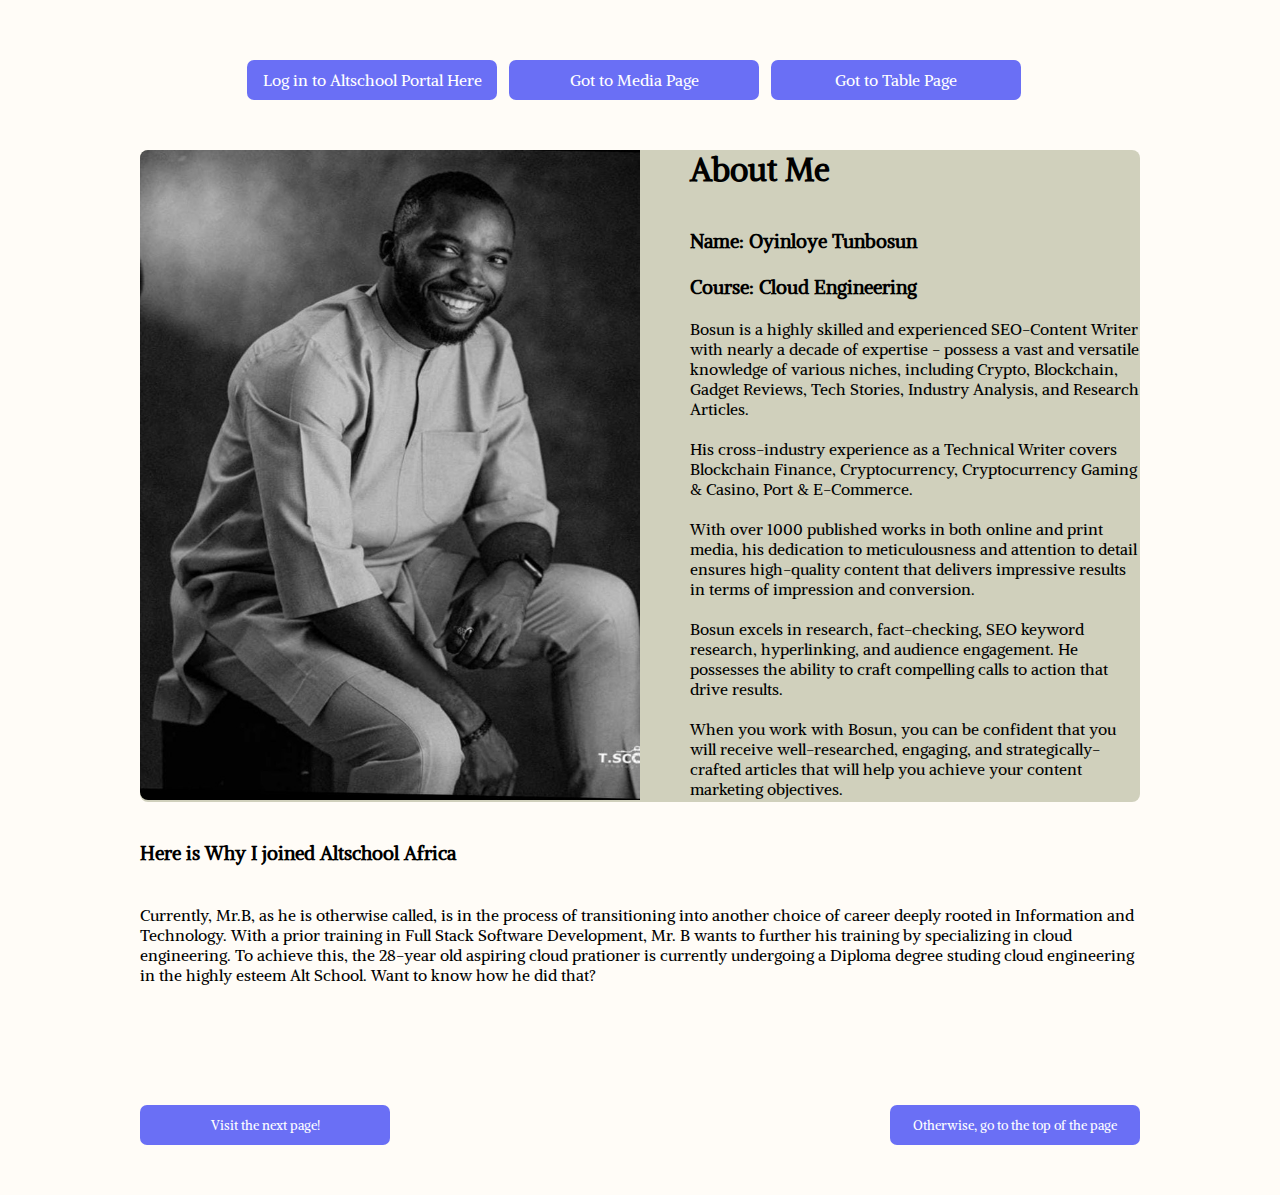
<file: index.html>
<!DOCTYPE html>
<html lang="en">

<head>
    <meta charset="UTF-8">
    <meta name="viewport" content="width=device-width, initial-scale=1.0">
    <title>Document</title>
    <link rel="stylesheet" href="/index.css">
</head>

<body class="indexcontainer">
    <nav id="pagetop">
        <ul class="ulclass">
            <a class="navbutton" href="./formindex.html"> Log in to Altschool Portal Here</a> &nbsp; &nbsp;
            <a class="navbutton" href="./media.html"> Got to Media Page</a> &nbsp; &nbsp;
            <a class="navbutton" href="./table.html"> Got to Table Page</a> &nbsp; &nbsp;
        </ul>
    </nav>
    <main class="indexcontainer">
        <section id="indexpagesection1">
            <div class="indexpageimagesection">
                <img class="indeximage" src="./imageasset/oyinloyeb.jpeg" alt="Image of Oyinloye Bosun">
            </div>
            <div class="aboutmesection">
                <h1>About Me</h1>
                <br>
                <br>
                <h3>
                    <strong>Name:</strong> <span>Oyinloye Tunbosun</span>
                    <br>
                    <br>
                    <strong>Course:</strong> <span>Cloud Engineering</span>
                </h3>
                <br>

                <p>
                    Bosun is a highly skilled and experienced SEO-Content Writer with nearly a decade of expertise -
                    possess
                    a vast and versatile knowledge of various niches, including Crypto, Blockchain, Gadget Reviews, Tech
                    Stories, Industry Analysis, and Research Articles.
                    <br><br>
                    His cross-industry experience as a Technical
                    Writer
                    covers Blockchain Finance, Cryptocurrency, Cryptocurrency Gaming & Casino, Port & E-Commerce.
                    <br><br>
                    With over 1000 published works in both online and print media, his dedication to meticulousness and
                    attention to detail ensures high-quality content that delivers impressive results in terms of
                    impression
                    and conversion.
                    <br><br>
                    Bosun excels in research, fact-checking, SEO keyword research, hyperlinking, and audience
                    engagement. He possesses the ability to craft compelling calls to action that drive results.
                    <br><br>
                    When you work with Bosun, you can be confident that you will receive well-researched, engaging, and
                    strategically-crafted articles that will help you achieve your content marketing objectives.
                    <br>
                </p>
            </div>
        </section>
        <section id="indexpagesection2">
            <h3>
                Here is Why I joined Altschool Africa
            </h3>
            <br>
            <br>
            <p>
                Currently, Mr.B, as he is otherwise called, is in the process of transitioning into another choice of
                career deeply rooted in Information and Technology. With a prior training in Full Stack Software
                Development, Mr. B wants to further his training by specializing in cloud engineering. To achieve this,
                the 28-year old aspiring cloud prationer is currently undergoing a Diploma degree studing cloud
                engineering in the highly esteem Alt School.

                Want to know how he did that?
            </p>
            <br>
            <br>
            <br>
            <br>
            <br>
            <br>
            <div class="buttonsection">
                <a href="./formindex.html">
                    <button>
                        Visit the next page!
                    </button>
                </a>
                <a href="#pagetop">
                    <button>
                        Otherwise, go to the top of the page
                    </button>
                </a>
            </div>
        </section>
    </main>
    <footer>

    </footer>
</body>

</html>
</file>
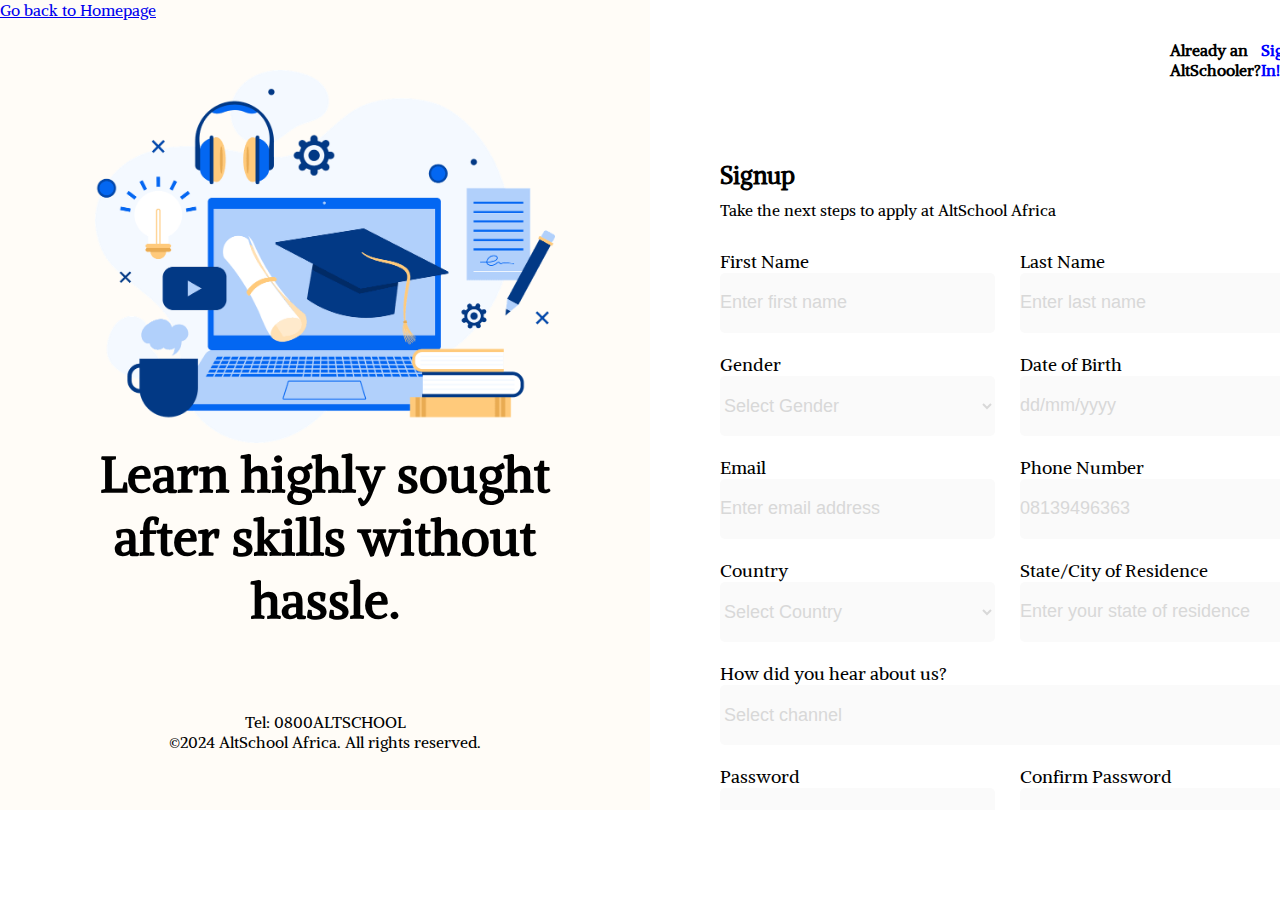
<file: formindex.html>
<!DOCTYPE html>
<html lang="en">

<head>
    <meta charset="UTF-8">
    <meta name="viewport" content="width=device-width, initial-scale=1.0">
    <title>Document</title>
    <link rel="stylesheet" href="/formindex.css">
</head>

<body class="container">
    <div id="div1">
        <nav id="formindexnav">
            <ul>
                <a href="./index.html"> Go back to Homepage</a>
            </ul>
        </nav>
        <div class="formpageimagediv">
            <img src="./imageasset/Altschool Background Image.png" alt="">

        </div>
        <div class="formpagecontent">
            <h1 id="formpagecopy">
                Learn highly sought <br>
                after skills without <br>
                hassle.
            </h1>
            <ul id="formpagelink">
                <!-- <link rel="stylesheet" href="">
                <link rel="stylesheet" href="">
                <link rel="stylesheet" href="">
                <link rel="stylesheet" href=""> -->
            </ul>
            <p id="formpagecontact">Tel: 0800ALTSCHOOL</p>
            <p id="formpagecontact"> &#169;2024 AltSchool Africa. All rights reserved.</p>
        </div>
    </div>
    <div id="div2">
        <nav class="signin">
            <span>Already an AltSchooler?</span> <span class="signinspan">Sign In!</span>
        </nav>
        <div class="signupmain">
            <div class="signupdiv">
                <h2 class="signuph2">
                    Signup
                </h2>
                <p>
                    Take the next steps to apply at AltSchool Africa
                </p>
            </div>
            <div id="formdiv">
                <form id="formsections">
                    <div id="formdiv1">
                        <label for="first-name">First Name</label>
                        <input class="shorttextsection" placeholder="Enter first name" type="text">
                    </div>
                    <div id="formdiv2">
                        <label for="last-name">Last Name</label>
                        <input class="shorttextsection" placeholder="Enter last name" type="text">
                    </div>
                </form> <br>
                <form id="formsections">
                    <div id="formdiv1">
                        <label for="gender">Gender</label>
                        <select class="shorttextsection" name="gender-preference" id="gender-category"
                            aria-placeholder="select-gender">
                            <option value="" disabled selected>Select Gender</option>
                            <option value="male">Male</option>
                            <option value="female">Female</option>
                        </select>
                    </div>
                    <div id="formdiv2">
                        <label for="DOB">Date of Birth</label>
                        <input class="shorttextsection" placeholder="dd/mm/yyyy" type="text">
                    </div>
                </form> <br>
                <form id="formsections">
                    <div id="formdiv1">
                        <label for="email">Email</label>
                        <input class="shorttextsection" placeholder="Enter email address" type="text">
                    </div>
                    <div id="formdiv2">
                        <label for="scontact">Phone Number</label>
                        <input class="shorttextsection" placeholder="08139496363" type="text">
                    </div>
                </form> <br>
                <form id="formsections">
                    <div id="formdiv1">
                        <label for="country">Country</label>
                        <select class="shorttextsection" name="countrye" id="country-origin" aria-placeholder="country">
                            <option value="" disabled selected>Select Country</option>
                            <option value="nigeria">Nigeria</option>
                            <option value="cameroon">Cameroon</option>
                            <option value="togo">Togo</option>
                            <option value="ghana">Ghana</option>
                            <option value="egypt">Egypt</option>
                            <option value="senegal">Senegal</option>
                        </select>
                    </div>
                    <div id="formdiv2">
                        <label for="state-city">State/City of Residence</label>
                        <input class="shorttextsection" placeholder="Enter your state of residence" type="text">
                    </div>
                </form> <br>
                <form id="formsections">
                    <div id="formdiv1">
                        <label for="social-channels">How did you hear about us?</label>
                        <select class="longtextsection" name="social-channel" id="formdiv1"
                            aria-placeholder="select-channels">
                            <option value="" disabled selected>Select channel</option>
                            <option value="twitter">Twitter</option>
                            <option value="facebook">Facebook</option>
                            <option value="instagram">Instagram</option>
                            <option value="linkedin">LinkedIn</option>
                        </select>
                    </div>
                </form> <br>
                <form id="formsections">
                    <div id="formdiv1">
                        <label for="password">Password</label>
                        <input class="shorttextsection" placeholder="Enter password" type="text">
                    </div>
                    <div id="formdiv2">
                        <label for="confirm-password">Confirm Password</label>
                        <input class="shorttextsection" placeholder="Enter password again" type="text">
                    </div>
                </form>
            </div>
            <article class="bottomarticle">
                By clicking continue I agree to Terms of Use and acknowledge that I
                have read thePrivacy Policy.
            </article>
            <div>
                <input id="submitbutton" type="submit">
            </div>
        </div>
    </div>
</body>

</html>
</file>
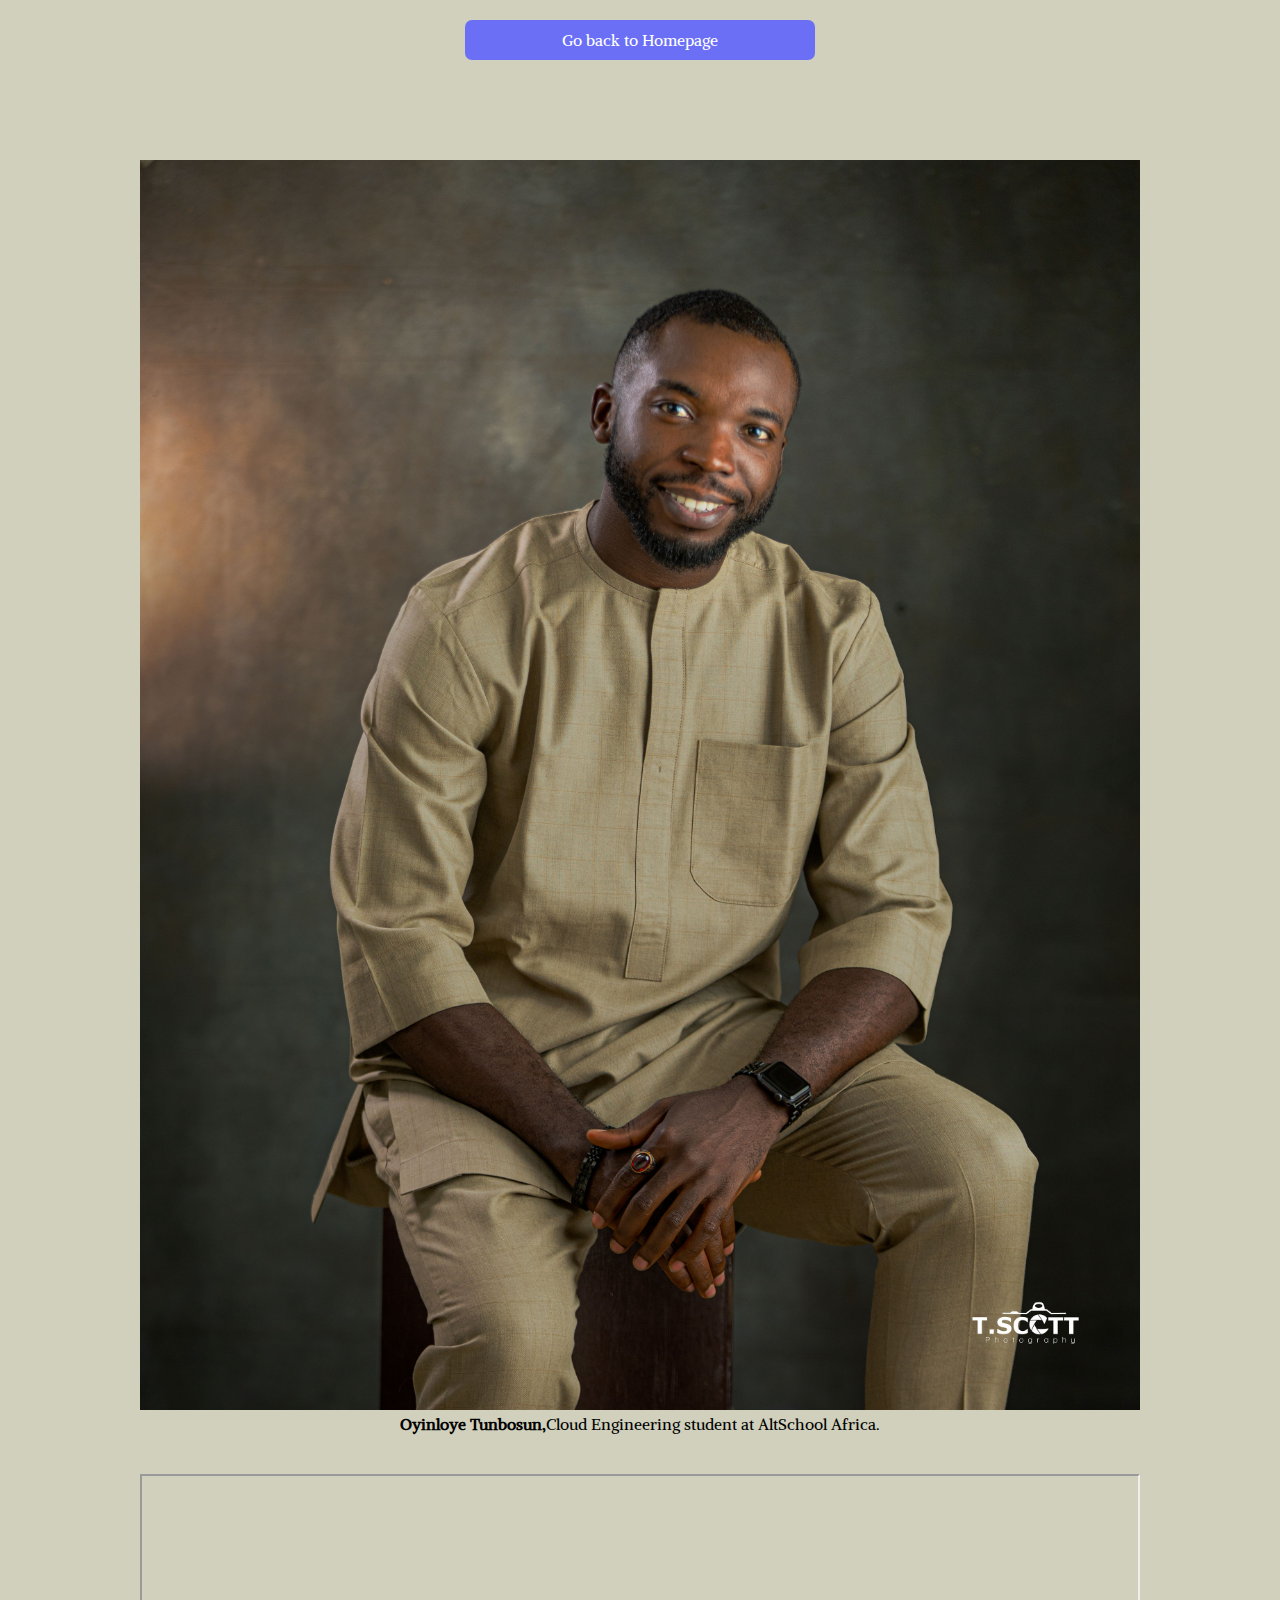
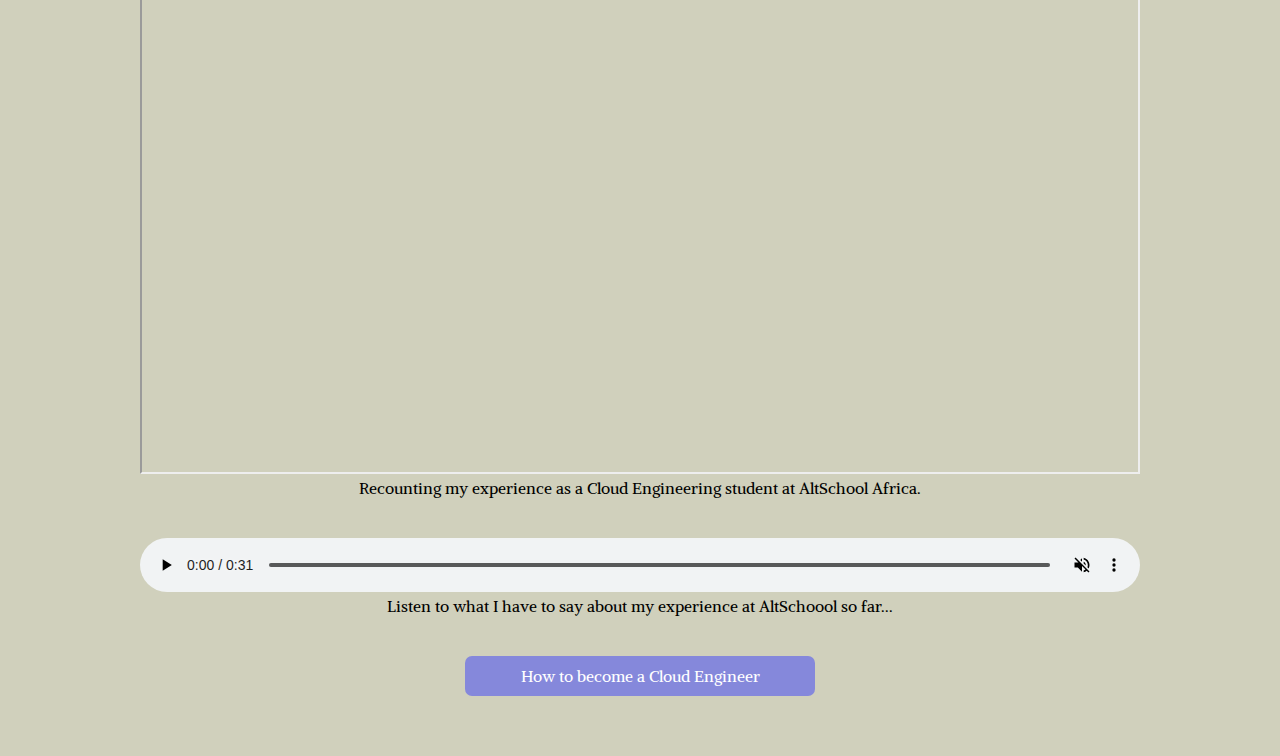
<file: media.html>
<!DOCTYPE html>
<html lang="en">

<head>
    <meta charset="UTF-8">
    <meta name="viewport" content="width=device-width, initial-scale=1.0">
    <title>Document</title>
    <link rel="stylesheet" href="./media.css">
</head>

<body class="mediacontainer">
    <nav id="mediaindexnav">
        <ul>
            <a href="./index.html"> Go back to Homepage</a>
        </ul>
    </nav>

    <section>
        <picture>
            <source media="(min-width:720px)" srcset="imageasset/bosundesktoppicture.jpeg">
            <source media="(min-width:465px)" srcset="imageasset/bosuntabletpicture.jpeg">
            <img class="picturesection" src="./imageasset/bosunmobilepicture.jpeg" alt="Image of Oyinloye Bosun"
                style="width:auto;">
        </picture>
        <figcaption class="caption">
            <strong>Oyinloye Tunbosun,</strong> Cloud Engineering student at AltSchool Africa.
        </figcaption>
    </section>
    <br><br>
    <section>
        <!-- <video controls autoplay loop muted preload="auto" crossorigin="anonymous" height="600px" width="1000px">
            <source src="" type="video/mp4">
        </video> -->
        <!-- The video file was too large to push to GitHub due to repository size limitations. I decided to upload the video to Google Drive and embed it in the HTML using an <iframe>. -->
        <iframe src="https://drive.google.com/file/d/1bkMyd4l4expwX_sw9shgC5DxaG3f3v0S/preview" height="600px"
            width="1000px" allow="autoplay; encrypted-media" allowfullscreen></iframe>
        <figcaption class="caption">
            Recounting my experience as a Cloud Engineering student at AltSchool Africa.
        </figcaption>
    </section>
    <br><br>
    <section>
        <audio controls autoplay loop repeat muted preload="auto" crossorigin="anonymous">
            <source src="./audioasset/obaudio.mp3" type="audio/mp3">
        </audio>
        <figcaption class="caption"> Listen to what I have to say about my experience at AltSchoool so far...
        </figcaption>
    </section>
    <br><br>
    <details> The only way to become something is through constant learning and practices. At AltSchool, you can enroll
        for different degrees, ranging from Engineering to Marketing, Data Science, and Product Design among others.
        If you are considering Engineering, then you can choose from a list of Engineering courses, including Cloud
        Engineering, Back-End Development, Front-End Dvelopment and Cybersecurity.
        <summary class="summary">
            How to become a Cloud Engineer
        </summary>
    </details>
    <br><br><br>

</body>

</html>
</file>
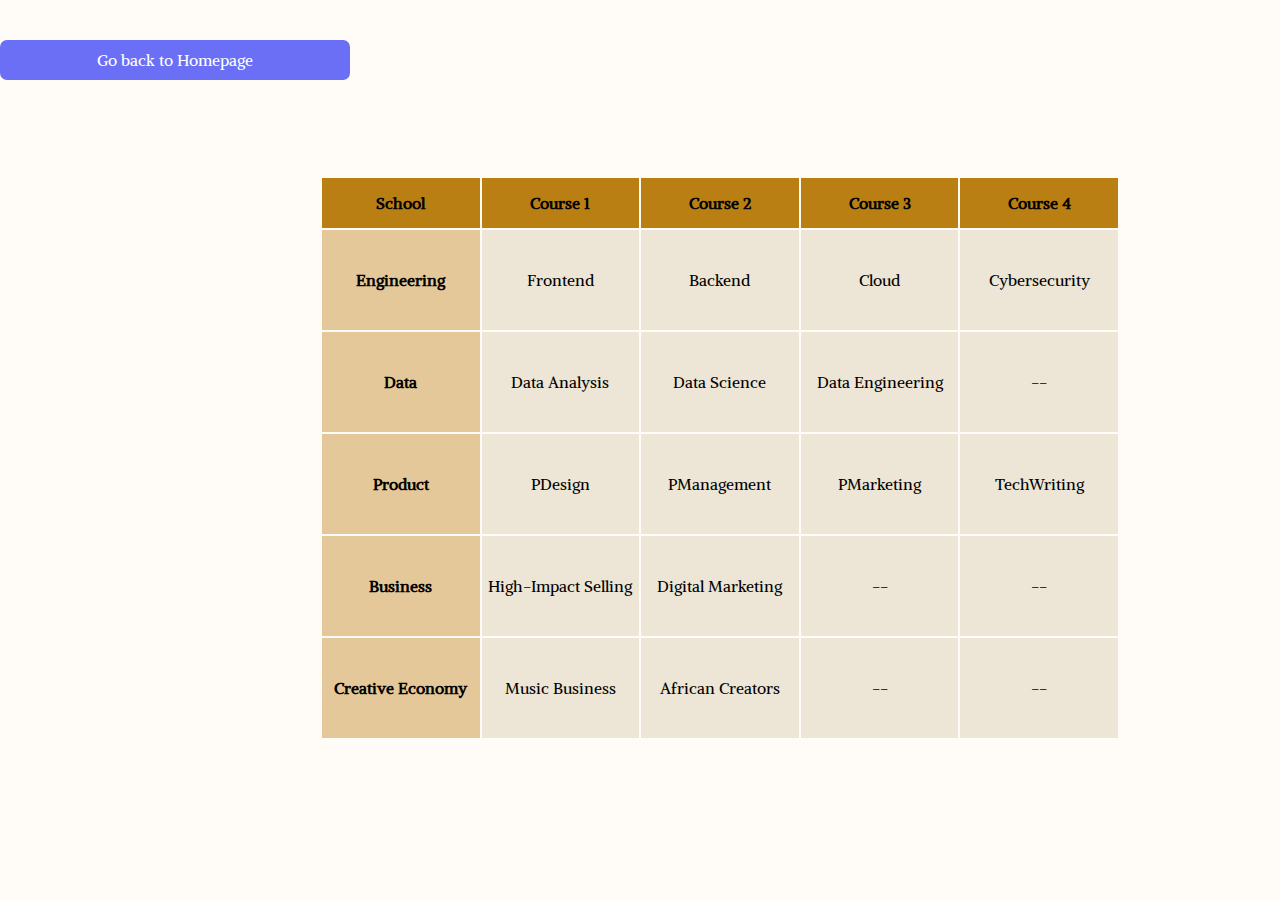
<file: table.html>
<!DOCTYPE html>
<html lang="en">

<head>
    <meta charset="UTF-8">
    <meta name="viewport" content="width=device-width, initial-scale=1.0">
    <title>Document</title>
    <link rel="stylesheet" href="./table.css">
</head>

<body class="tablecontainer">
    <nav id="tableindexnav">
        <ul>
            <a href="./index.html"> Go back to Homepage</a>
        </ul>
    </nav>
    <table class="tablemain">
        <tr class="tablerow">
            <th id="tableheader">School</th>
            <th id="tableheader">Course 1</th>
            <th id="tableheader">Course 2</th>
            <th id="tableheader">Course 3</th>
            <th id="tableheader">Course 4</th>

        </tr>
        <tr class="tablerow">
            <td id="td1" id="tabledata">Engineering</td>
            <td id="tabledata">Frontend</td>
            <td id="tabledata">Backend</td>
            <td id="tabledata">Cloud</td>
            <td id="tabledata">Cybersecurity</td>
        </tr>
        <tr class="tablerow">
            <td id="td1" id="tabledata">Data</td>
            <td id="tabledata">Data Analysis</td>
            <td id="tabledata">Data Science</td>
            <td id="tabledata">Data Engineering</td>
            <td id="tabledata">--</td>
        </tr>
        <tr class="tablerow">
            <td id="td1" id="tabledata">Product</td>
            <td id="tabledata">PDesign</td>
            <td id="tabledata">PManagement</td>
            <td id="tabledata">PMarketing</td>
            <td id="tabledata">TechWriting</td>
        </tr>
        <tr class="tablerow">
            <td id="td1" id="tabledata">Business</td>
            <td id="tabledata">High-Impact Selling</td>
            <td id="tabledata">Digital Marketing</td>
            <td id="tabledata">--</td>
            <td id="tabledata">--</td>
        </tr>
        <tr class="tablerow">
            <td id="td1" id="tabledata">Creative Economy</td>
            <td id="tabledata">Music Business</td>
            <td id="tabledata">African Creators</td>
            <td id="tabledata">--</td>
            <td id="tabledata">--</td>
        </tr>
    </table>
</body>

</html>
</file>
<file: index.css>
@import url('https://fonts.googleapis.com/css2?family=Alike&family=Bricolage+Grotesque:opsz,wght@12..96,200..800&display=swap');
*{
    margin: 0;
    padding: 0;
    box-sizing: border-box;
    font-family: "Alike";
}

.indexcontainer{
    background-color: rgb(255,252,247);
}

#pagetop{
    margin-top: 10px;
}

.ulclass{
    display: flex;
    justify-content: space-around;
}

.navbutton{
    text-decoration: none;
    display: flex;
    justify-content: center;
    padding-top: 10px;
    border-radius: 7px;
    height: 40px;
    width: 250px;
    background-color: rgb(106,111,245);
    color: white;
 }
 .navbutton:hover{
    cursor: pointer;
    background-color: rgb(133, 136, 219);
 }

 .indexcontainer{
    display: grid;
    justify-items: center;
    margin-top: 50px;
 }

 #indexpagesection1{
    background-color: rgb(208, 208, 188);
    border-radius: 8px;
    display: flex;
    justify-content: space-between;
    width: 1000px;
    height: 652px;
    /* border: dotted; */
    margin-bottom: 40px;
 }
 .indeximage{
    height: 650px;
    width: 500px;
    border-radius: 8px 0px 0px 8px;
 }

 .indexpageimagesection{
    width: 500px;
 }

 .aboutmesection{
    width: 450px;

 }

 #indexpagesection2{
    width: 1000px;

 }
 .buttonsection{
    display: flex;
    justify-content: space-between;
 }
 button{
    /* display: flex; */
    /* justify-content: center; */
    /* padding-top: 10px; */
    border-radius: 7px;
    border: none;
    height: 40px;
    width: 250px;
    background-color: rgb(106,111,245);
    color: white;  
    margin-bottom: 50px;
 }

 button:hover{
    cursor: pointer;
    background-color: rgb(133, 136, 219);
}
</file>
<file: formindex.css>
@import url('https://fonts.googleapis.com/css2?family=Alike&family=Bricolage+Grotesque:opsz,wght@12..96,200..800&display=swap');
*{
    margin: 0;
    padding: 0;
    box-sizing: border-box;
}
.container{
    display: flex;
    height: auto;  
    width: auto;  
    /* border: dotted; */
    font-family: "Alike";

 }

 #div1{
    background-color:rgb(255,252,247);
    height: 810px;
    min-width: 650px;
    /* border: dotted; */

 }
 .signinspan{
    color: blue;
    font-weight:bolder;

 }
 .formpageimagediv{
    display: grid;
    padding-top: 50px;
    place-items: center;
 }
 img{
    max-width: 460px;
    min-height: 370px;
 }
 .formpagecontent{
    display: grid;
    place-content: center;
    line-height: space;
 }
 #formpagecopy{
    text-align: center;
    font-size: 50px;
    font-family: "Alike";
    font-weight: bolder;
    font-style: normal;
 }
 #formpagelink{
    text-align: center;
    margin-bottom: 80px;
 }
 #formpagecontact{
    text-align: center;

 }
 #div2{
    height: 810px;
    max-height: 950px;
    width:788px;
    overflow-y:scroll ;
    /* border: dotted; */
 }
 
 .signin{
    font-weight:bolder;
    display: flex;
    padding-left: 520px;
    margin-top: 40px;
    margin-bottom: 80px;
 }

 .signupmain{
    padding-left: 70px;
    display: grid;
 }

 .signupdiv{
    display: grid;
    margin-bottom:30px;
    justify-content:space-between;
 }

 .signuph2{
    margin-bottom: 10px;
 }
 #formsections{
    display: flex;
    max-width: 600px;
    /* border: dotted; */
    font-size:large;
 }

 #formdiv{
    margin-bottom: 30px;
 }

  #formdiv1 {
    display:grid;
    margin-right: 25px;
 }

 #formdiv2 {
    display:grid;
 }

 .shorttextsection {
    border: none;
    width: 275px;
    height: 60px;
    border-radius: 5px;
    background-color: rgb(250,250,250);

 }

 .shorttextsection:hover{
    border: 1px solid rgb(5,102,241);
 }

 .shorttextsection:focus{
    border: none;
    outline: 1px solid rgb(5,102,241) ;
    /* outline-style: none; */
    outline-offset: none;
 }

 .shorttextsection::placeholder{
    font-size:large;
    color:rgb(216, 216, 216) ;
 }

 .longtextsection {
    border: none;
    width: 575px;
    height: 60px;
    border-radius: 5px;
    background-color: rgb(250,250,250);
 }
 .longtextsection:hover{
    border: 1px solid rgb(5,102,241);
 }
 .longtextsection:focus{
    border: none;
    outline: 1px solid rgb(5,102,241) ;
    /* outline-style: none; */
    outline-offset: none;
 }

 .bottomarticle{
    display: flex;
    width: 520px;
    font-size:large;
    margin-bottom: 30px;


 }

 #submitbutton{
    border: none;
    width: 575px;
    height: 60px;
    border-radius: 5px;
    margin-bottom: 100px;
    background-color: rgb(106,111,245);
    color: white;  
 }
 
#submitbutton:hover{
    cursor: pointer;
    box-shadow: 4px 4px 2px 4px #eae7e7;
}


 select{
    font-size:large;
    color:rgb(216, 216, 216) ;
 }

 select::after{
    font-size:large;
    color:black ;
 }
</file>
<file: media.css>
@import url('https://fonts.googleapis.com/css2?family=Alike&family=Bricolage+Grotesque:opsz,wght@12..96,200..800&display=swap');
*{
    margin: 0;
    padding: 0;
    box-sizing: border-box;
}
.mediacontainer{
    display: grid;
    justify-items: center;
    /* border: dotted; */
    background-color: rgb(208, 208, 188);
    width: 1000px;
    margin: auto;
    min-height: 1000px ;
    font-family: "Alike";
}
#mediaindexnav{
    margin-bottom: 100px;
}
#figuresection{
}
#desktopimage{
    max-width:800Px;

}
.picturesection{
    max-height: 1250px;
    max-width: 1100px;
}
#ps2{
    min-width: 300px;
    min-height: 300px;
}

a{
    display: flex;
    justify-content: center;
    padding-top: 10px;
    text-decoration: none;
    border-radius: 7px;
    border: none;
    height: 40px;
    width: 350px;
    background-color: rgb(106,111,245);
    color: white;  
    margin-top: 20px;
 }

 a:hover{
    cursor: pointer;
    background-color: rgb(133, 136, 219);
    width: 350px;

}

.caption {
    display: flex;
    justify-content: center;
}

audio{
    width: 1000px;
}

.summary{
    background-color: rgb(133, 136, 219);
    border-radius: 7px;
    border: none;
    display: flex;
    justify-content: center;
    height: 40px;
    width: 350px;
    padding-top: 10px;
    color: white;
}

.summary:hover{
    cursor: pointer;
    background-color: rgb(133, 136, 219);
    width: 350px;

}
</file>
<file: table.css>
@import url('https://fonts.googleapis.com/css2?family=Alike&family=Bricolage+Grotesque:opsz,wght@12..96,200..800&display=swap');
*{
    margin: 0;
    padding: 0;
    box-sizing: border-box;
}
.tablecontainer{
    display: grid;
    padding-top: 20px;
    font-family: "Alike";
    background-color: rgb(255,252,247);

}

.tablemain{
    /* display: flex; */
    /* border: dotted; */
    margin-top: 6rem;
    margin-left: 20rem;
    height: 350px;
    width: 800px;
    /* border-collapse: collapse;
    border-spacing: 0px; */
    
}

.tablerow{
    
}
#tableheader{
    background-color: rgb(185, 127, 19);
    /* border: 2px solid ; */
    height: 50px;
    min-width: 150px;
    font-display: flex;
    justify-items: center;
    
}
#tabledata{
    background-color: rgb(237, 229, 213);
    /* border: 2px solid; */
    height: 100px;
    min-width: 150px;
    font-display: flex;
    text-align: center;
    /* font-weight:lighter ; */

     
}

#td1{
    background-color: rgb(228, 200, 153);
    text-align: center;
    font-weight: bolder;
}

a{
    display: flex;
    justify-content: center;
    padding-top: 10px;
    text-decoration: none;
    border-radius: 7px;
    border: none;
    height: 40px;
    width: 350px;
    background-color: rgb(106,111,245);
    color: white;  
    margin-top: 20px;
 }

 a:hover{
    cursor: pointer;
    background-color: rgb(133, 136, 219);
    width: 350px;

}
</file>
